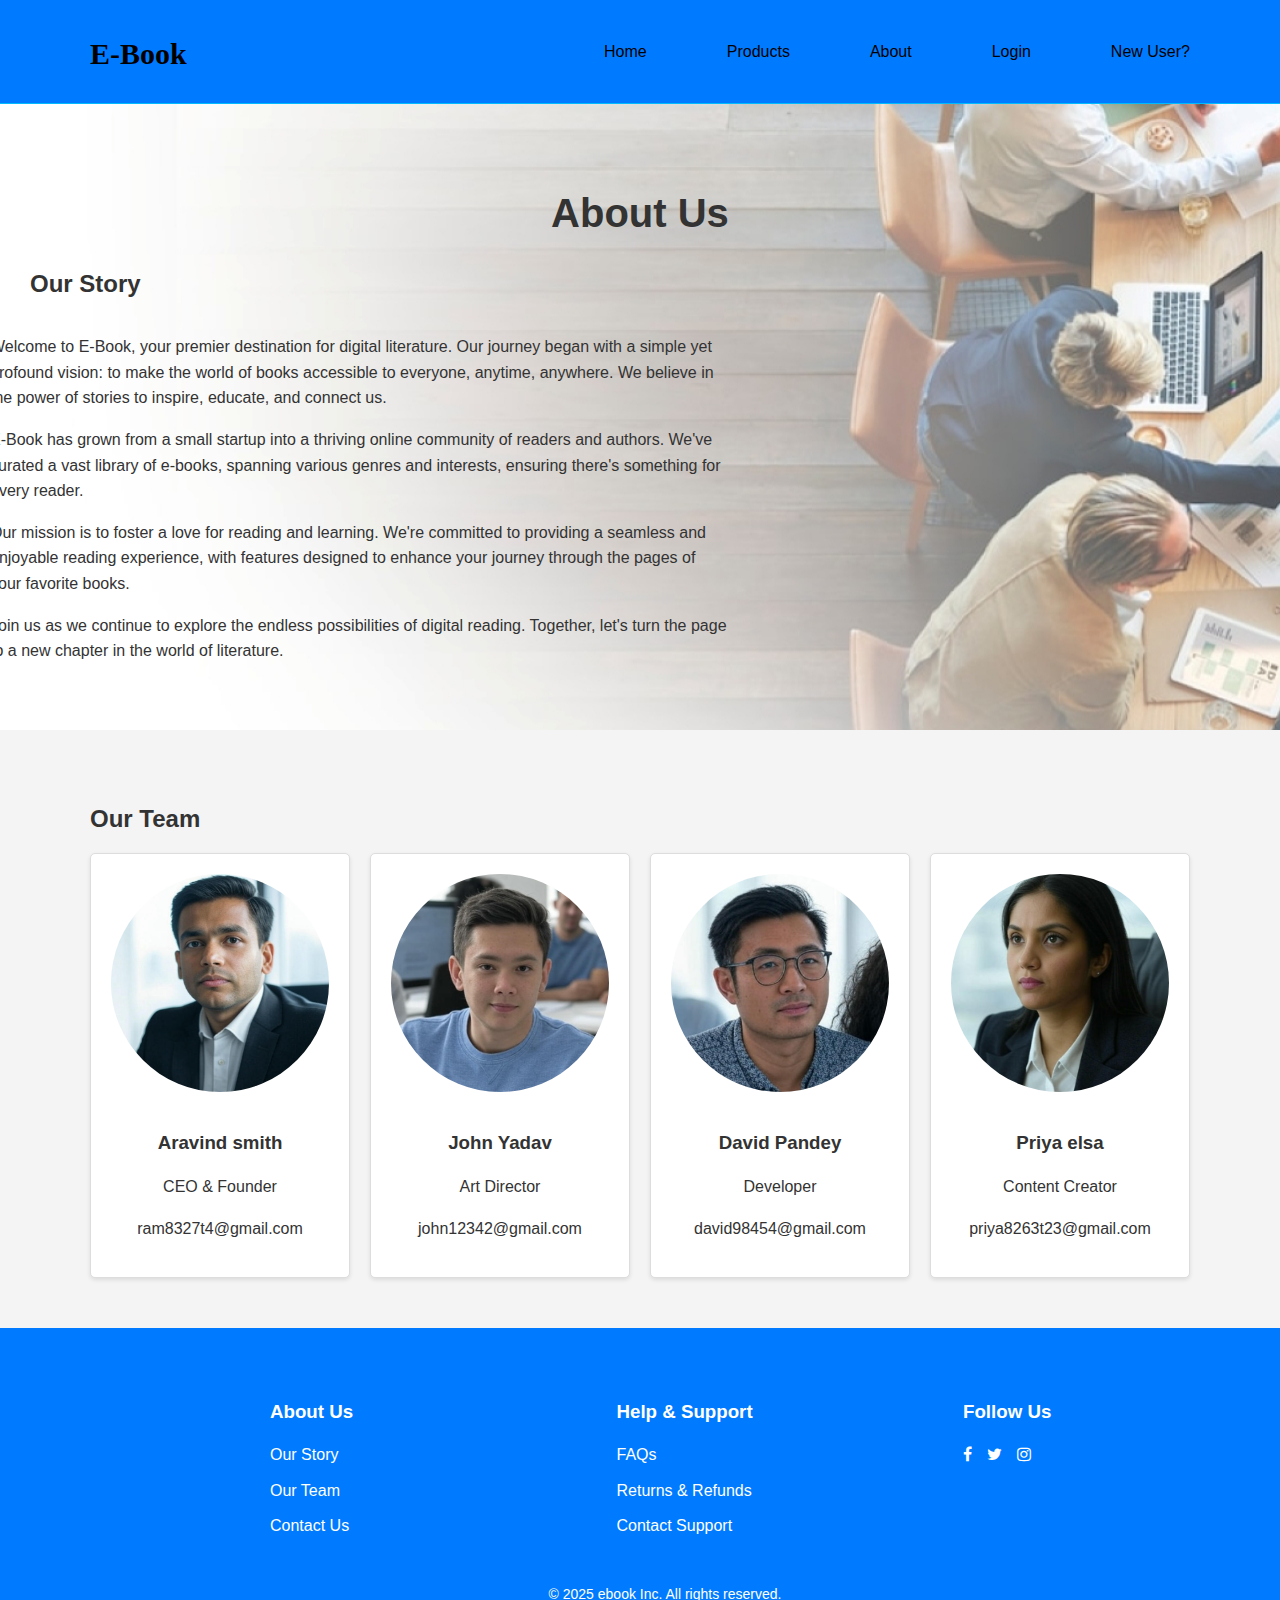
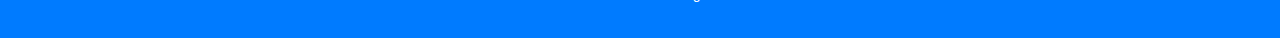
<file: about.html>
<!DOCTYPE html>
<html lang="en">
<head>
    <meta charset="UTF-8">
    <meta name="viewport" content="width=device-width, initial-scale=1.0">
    <title>E-Book Library - About Us</title>
    <link rel="stylesheet" href="styles.css">
    <link rel="stylesheet" href="https://cdnjs.cloudflare.com/ajax/libs/font-awesome/4.7.0/css/font-awesome.min.css">
</head>
<body>
    <header>
        <div class="container">
            <h1 class="logo"><a href="index.html" >E-Book</a></h1>
            <nav>
                <ul>
                    <li><a href="index.html" target="_blank">Home</a></li>
                    <li><a href="products.html" target="_blank">Products</a></li>
                    <li><a href="about.html" target="_blank">About</a></li>
                    <li><a href="login.html" target="_blank">Login</a></li>
                    <li><a href="signup.html" target="_blank">New User?</a></li>
                </ul>
            </nav>
        </div>
    </header>

    <section class="our-story">
        <div class="container">
            <h1>About Us</h1>
            <h2>Our Story</h2>
            <div class="story-content">
                <div class="story-text">
                    <p>Welcome to E-Book, your premier destination for digital literature. Our journey began with a simple yet profound vision: to make the world of books accessible to everyone, anytime, anywhere. We believe in the power of stories to inspire, educate, and connect us.</p>
                    <p>E-Book has grown from a small startup into a thriving online community of readers and authors. We've curated a vast library of e-books, spanning various genres and interests, ensuring there's something for every reader.</p>
                    <p>Our mission is to foster a love for reading and learning. We're committed to providing a seamless and enjoyable reading experience, with features designed to enhance your journey through the pages of your favorite books.</p>
                    <p>Join us as we continue to explore the endless possibilities of digital reading. Together, let's turn the page to a new chapter in the world of literature.</p>
                </div>
            </div>
        </div>
    </section>

    <section class="our-team">
        <div class="container">
            <h2>Our Team</h2>
            <div class="team-grid">
                <div class="team-member">
                    <img src="images/ceo.jpg" alt="Ram">
                    <h3>Aravind smith</h3>
                    <p>CEO & Founder</p>
                    <p>ram8327t4@gmail.com</p>
                </div>
                <div class="team-member">
                    <img src="images/art_director.jpg" alt="John">
                    <h3>John Yadav</h3>
                    <p>Art Director</p>
                    <p>john12342@gmail.com</p>
                </div>
                <div class="team-member">
                    <img src="images/developer.jpg" alt="David">
                    <h3>David Pandey</h3>
                    <p>Developer</p>
                    <p>david98454@gmail.com</p>
                </div>
                <div class="team-member">
                    <img src="images/content_creator.jpg" alt="Priya">
                    <h3>Priya elsa</h3>
                    <p>Content Creator</p>
                    <p>priya8263t23@gmail.com</p>
                </div>
            </div>
        </div>
    </section>

    <footer  class="footer">
        <div class="container">
          <div class="row">
            <div class="col1">
              <h3>About Us</h3>
              <ul>
                <li><a href="#">Our Story</a></li>
                <li><a href="#">Our Team</a></li>
                <li><a href="#">Contact Us</a></li>
              </ul>
            </div>
            <div class="col1">
                <h3>Help & Support</h3>
              <ul>
                <li><a href="#">FAQs</a></li>
                <li><a href="#">Returns & Refunds</a></li>
                <li><a href="#">Contact Support</a></li>
              </ul>
            </div>
            <div class="col1">
                <h3>Follow Us</h3>
              <ul style="display: flex; gap: 15px;">
                <li><a href="#" ><i class="fa fa-facebook"></i> </a></li>
                <li><a href="#" ><i class="fa fa-twitter"></i> </a></li>
                <li><a href="#" ><i class="fa fa-instagram"></i> </a></li>
              </ul>
            </div> 
          </div>
          
          <p>&copy; 2025 ebook Inc. All rights reserved.</p>
        </div>
    </footer>
</body>
</html>
</file>
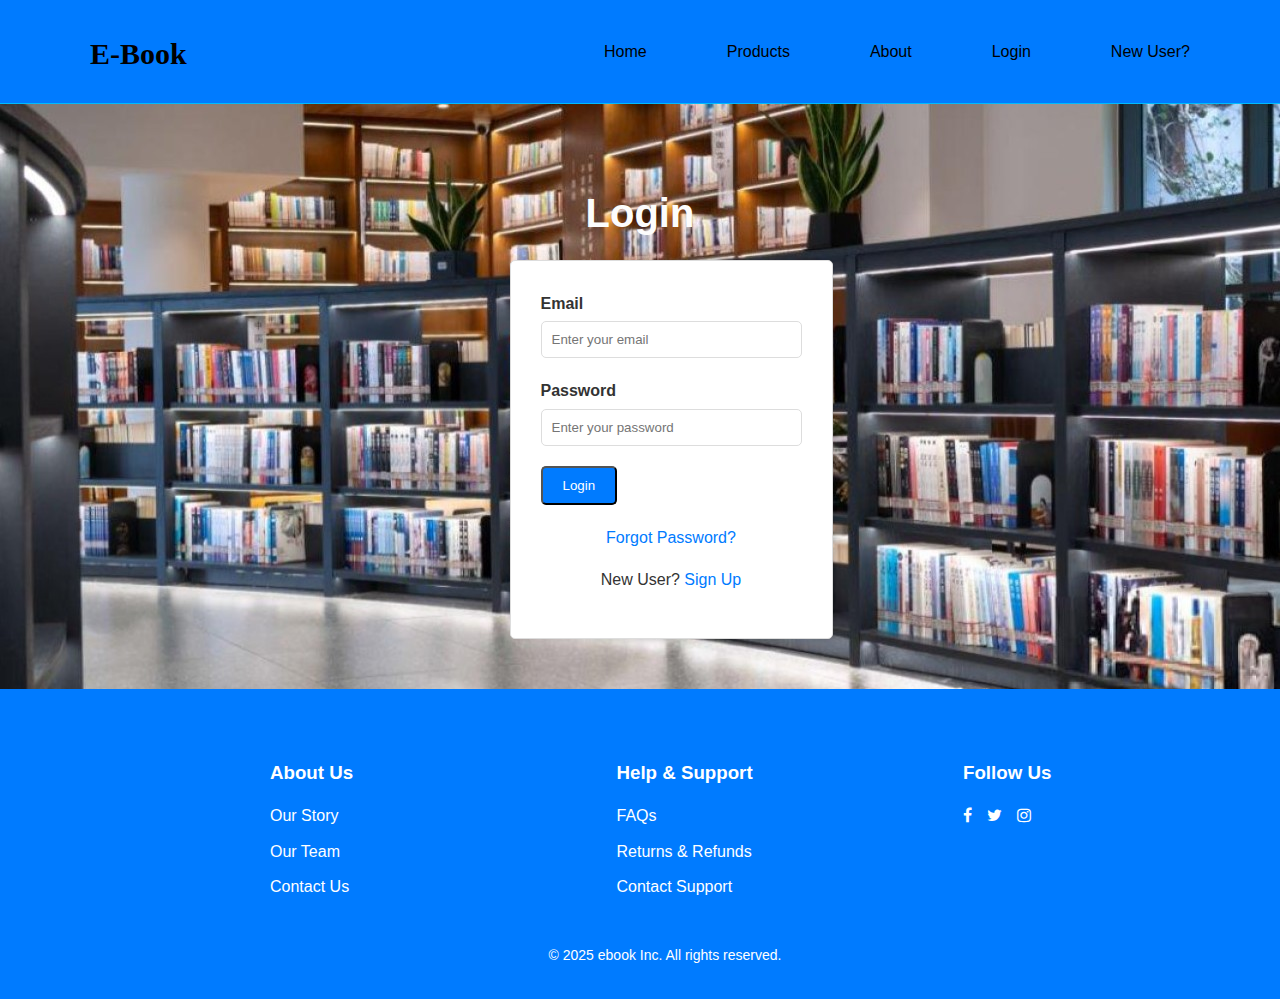
<file: login.html>
<!DOCTYPE html>
<html lang="en">
<head>
    <meta charset="UTF-8">
    <meta name="viewport" content="width=device-width, initial-scale=1.0">
    <title>E-Book Library - Login</title>
    <link rel="stylesheet" href="styles.css">
    <link rel="stylesheet" href="https://cdnjs.cloudflare.com/ajax/libs/font-awesome/4.7.0/css/font-awesome.min.css">
</head>
<body>
    <header>
        <div class="container">
            <h1 class="logo"><a href="index.html" >E-Book</a></h1>
            <nav>
                <ul>
                    <li><a href="index.html" target="_blank">Home</a></li>
                    <li><a href="products.html" target="_blank">Products</a></li>
                    <li><a href="about.html" target="_blank">About</a></li>
                    <li><a href="login.html" target="_blank">Login</a></li>
                    <li><a href="signup.html" target="_blank">New User?</a></li>
                </ul>
            </nav>
        </div>
    </header>
    <section class="login-form-section">
        <div class="container">
            <h1 style="color: rgb(252, 252, 252);">Login</h1>
            <form class="login-form">
                <div class="form-group">
                    <label for="email">Email</label>
                    <input type="email" id="email" name="email" placeholder="Enter your email" required>
                </div>
                <div class="form-group">
                    <label for="password">Password</label>
                    <input type="password" id="password" name="password" placeholder="Enter your password">
                </div>
                <button type="submit" class="btn">Login</button>
                <div class="form-links">
                    <a href="#">Forgot Password?</a>
                    <p>New User? <a href="signup.html">Sign Up</a></p>
                </div>
            </form>
        </div>
    </section>

    <footer class="footer">
        <div class="container">
          <div class="row">
            <div class="col1">
                <h3>About Us</h3>
              <ul>
                <li><a href="#">Our Story</a></li>
                <li><a href="#">Our Team</a></li>
                <li><a href="#">Contact Us</a></li>
              </ul>
            </div>
            <div class="col1">
                <h3>Help & Support</h3>
              <ul>
                <li><a href="#">FAQs</a></li>
                <li><a href="#">Returns & Refunds</a></li>
                <li><a href="#">Contact Support</a></li>
              </ul>
            </div>
            <div class="col1">
                <h3>Follow Us</h3>
              <ul style="display: flex; gap: 15px;">
                <li><a href="#" ><i class="fa fa-facebook"></i> </a></li>
                <li><a href="#" ><i class="fa fa-twitter"></i> </a></li>
                <li><a href="#" ><i class="fa fa-instagram"></i> </a></li>
              </ul>
            </div> 
          </div>
          
          <p>&copy; 2025 ebook Inc. All rights reserved.</p>
        </div>
    </footer>
</body>
</html>
</file>
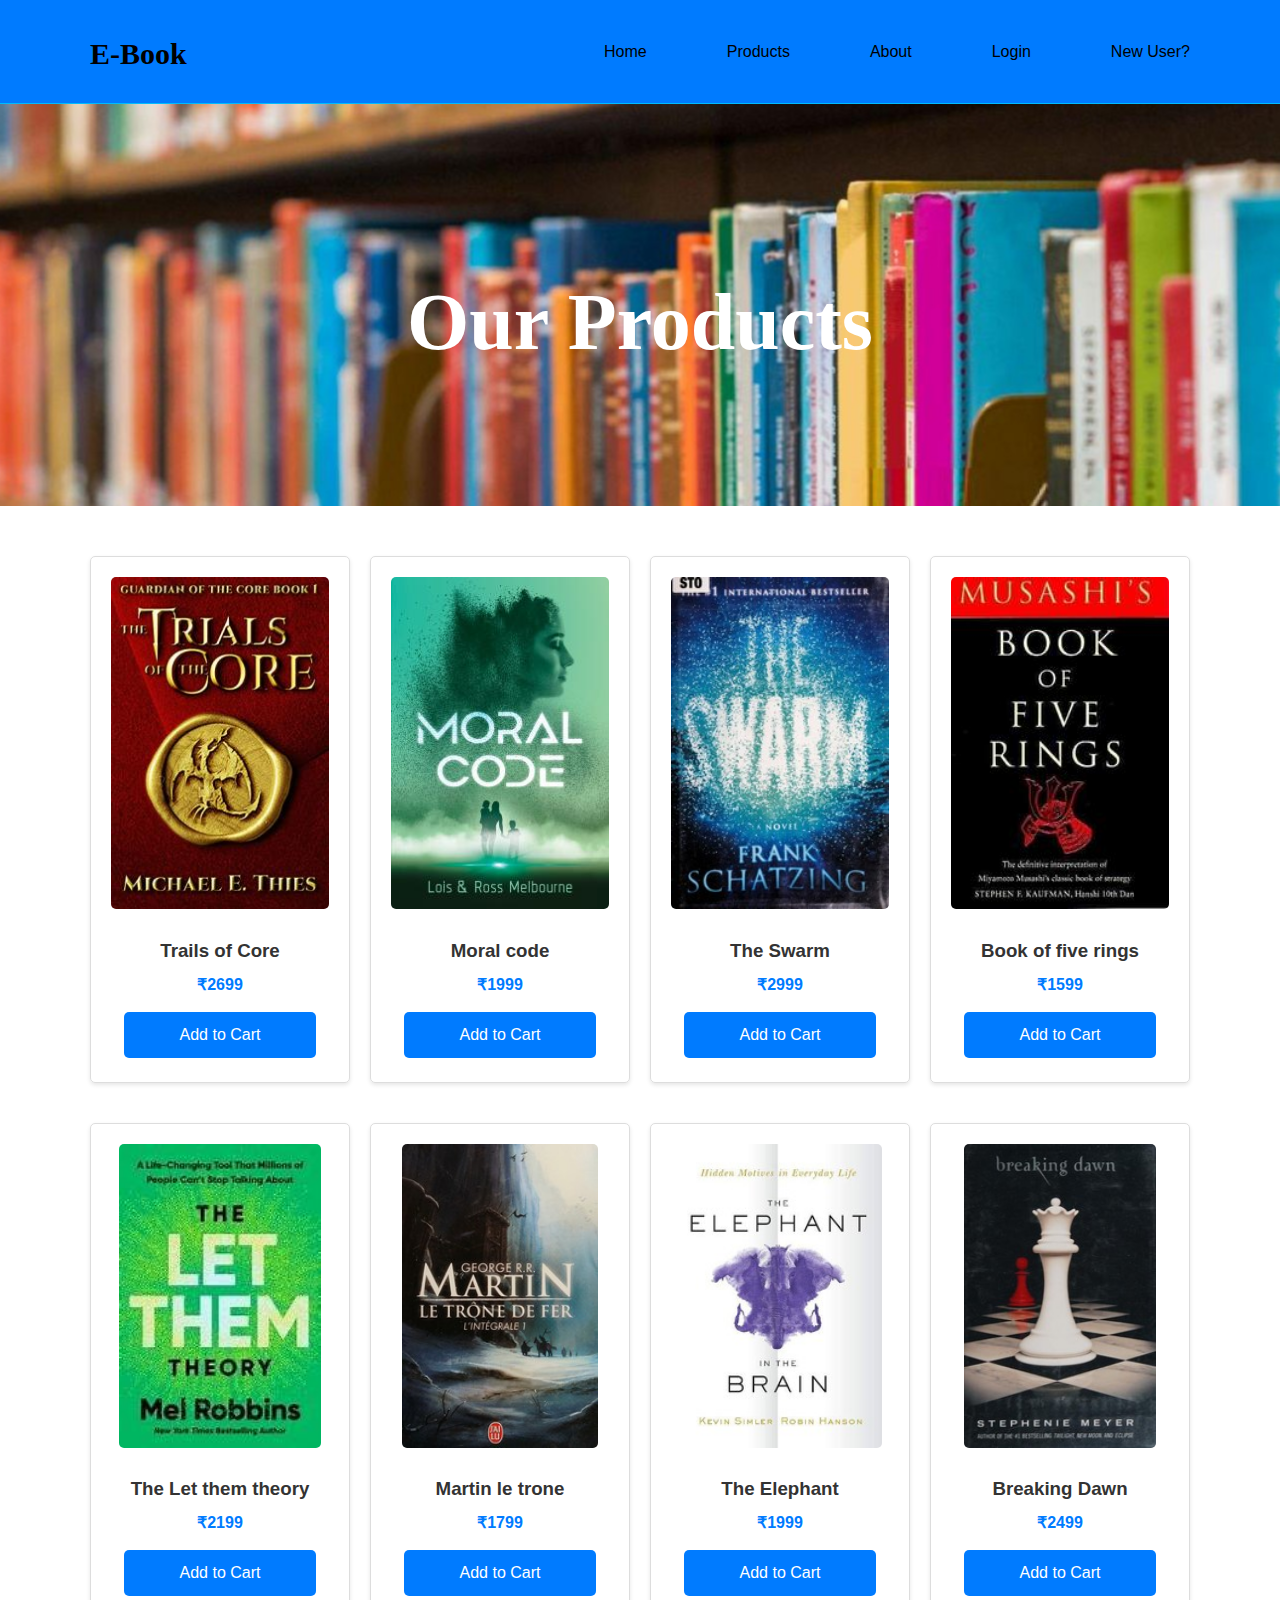
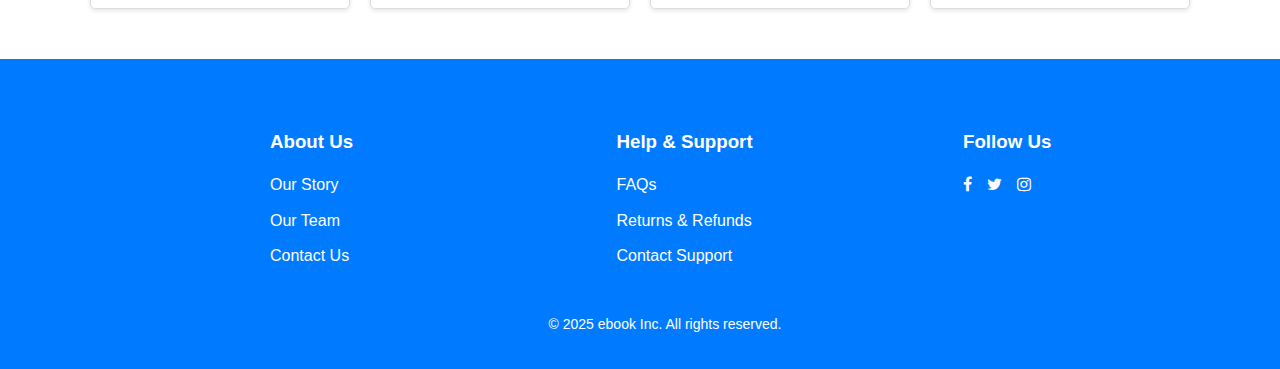
<file: products.html>
<!DOCTYPE html>
<html lang="en">
<head>
    <title>E-Book Library - Products</title>
    <meta charset="UTF-8">
    <meta name="viewport" content="width=device-width, initial-scale=1.0">
    <link rel="stylesheet" href="styles.css">
    <link rel="stylesheet" href="https://cdnjs.cloudflare.com/ajax/libs/font-awesome/4.7.0/css/font-awesome.min.css">
</head>
<body>
    <header>
        <div class="container">
            <h1 class="logo"><a href="index.html" >E-Book</a></h1>
            <nav>
                <ul>
                    <li><a href="index.html" target="_blank">Home</a></li>
                    <li><a href="products.html" target="_blank">Products</a></li>
                    <li><a href="about.html" target="_blank">About</a></li>
                    <li><a href="login.html" target="_blank">Login</a></li>
                    <li><a href="signup.html" target="_blank">New User?</a></li>
                </ul>
            </nav>
        </div>
    </header>

    <section class="home">
        <div class="container">
            <h1>Our Products</h1>
        </div>
    </section>
    <section class="products">
        <div class="container">
            <div class="product-grid">
                <div class="product">
                    <img src="images/img12.jpg" alt="Trails of Core">
                    <h3>Trails of Core</h3>
                    <p class="price">₹2699</p>
                    <a href="#" class="btn">Add to Cart</a>
                </div>
                <div class="product">
                    <img src="images/img11.jpg" alt="Moral code">
                    <h3>Moral code</h3>
                    <p class="price">₹1999</p>
                    <a href="#" class="btn">Add to Cart</a>
                </div>
                <div class="product">
                    <img src="images/img10.jpg" alt="The Swarm">
                    <h3>The Swarm</h3>
                    <p class="price">₹2999</p>
                    <a href="#" class="btn">Add to Cart</a>
                </div>
                <div class="product">
                    <img src="images/img9.jpg" alt="Book of five rings">
                    <h3>Book of five rings</h3>
                    <p class="price">₹1599</p>
                    <a href="#" class="btn">Add to Cart</a>
                </div>
                <div class="product">
                    <img src="images/img8.jpg" alt="The Let them theory">
                    <h3>The Let them theory</h3>
                    <p class="price">₹2199</p>
                    <a href="#" class="btn">Add to Cart</a>
                </div>
                <div class="product">
                    <img src="images/img7.jpg" alt="Martin le trone">
                    <h3>Martin le trone</h3>
                    <p class="price">₹1799</p>
                    <a href="#" class="btn">Add to Cart</a>
                </div>
                <div class="product">
                    <img src="images/img6.jpg" alt="The Elephant in the Brain">
                    <h3>The Elephant</h3>
                    <p class="price">₹1999</p>
                    <a href="#" class="btn">Add to Cart</a>
                </div>
                <div class="product">
                    <img src="images/img5.jpg" alt="Breaking Dawn">
                    <h3>Breaking Dawn</h3>
                    <p class="price">₹2499</p>
                    <a href="#" class="btn">Add to Cart</a>
                </div>
            </div>
        </div>
    </section>

    <footer class="footer">
        <div class="container">
          <div class="row">
            <div class="col1">
              <h3>About Us</h3>
              <ul>
                <li><a href="#">Our Story</a></li>
                <li><a href="#">Our Team</a></li>
                <li><a href="#">Contact Us</a></li>
              </ul>
            </div>
            <div class="col1">
              <h3>Help & Support</h3>
              <ul>
                <li><a href="#">FAQs</a></li>
                <li><a href="#">Returns & Refunds</a></li>
                <li><a href="#">Contact Support</a></li>
              </ul>
            </div>
            <div class="col1">
              <h3>Follow Us</h3>
              <ul style="display: flex; gap: 15px;">
                <li><a href="#" ><i class="fa fa-facebook"></i> </a></li>
                <li><a href="#" ><i class="fa fa-twitter"></i> </a></li>
                <li><a href="#" ><i class="fa fa-instagram"></i> </a></li>
              </ul>
            </div> 
          </div>
          
          <p>&copy; 2025 ebook Inc. All rights reserved.</p>
        </div>
    </footer>
</body>
</html>
</file>
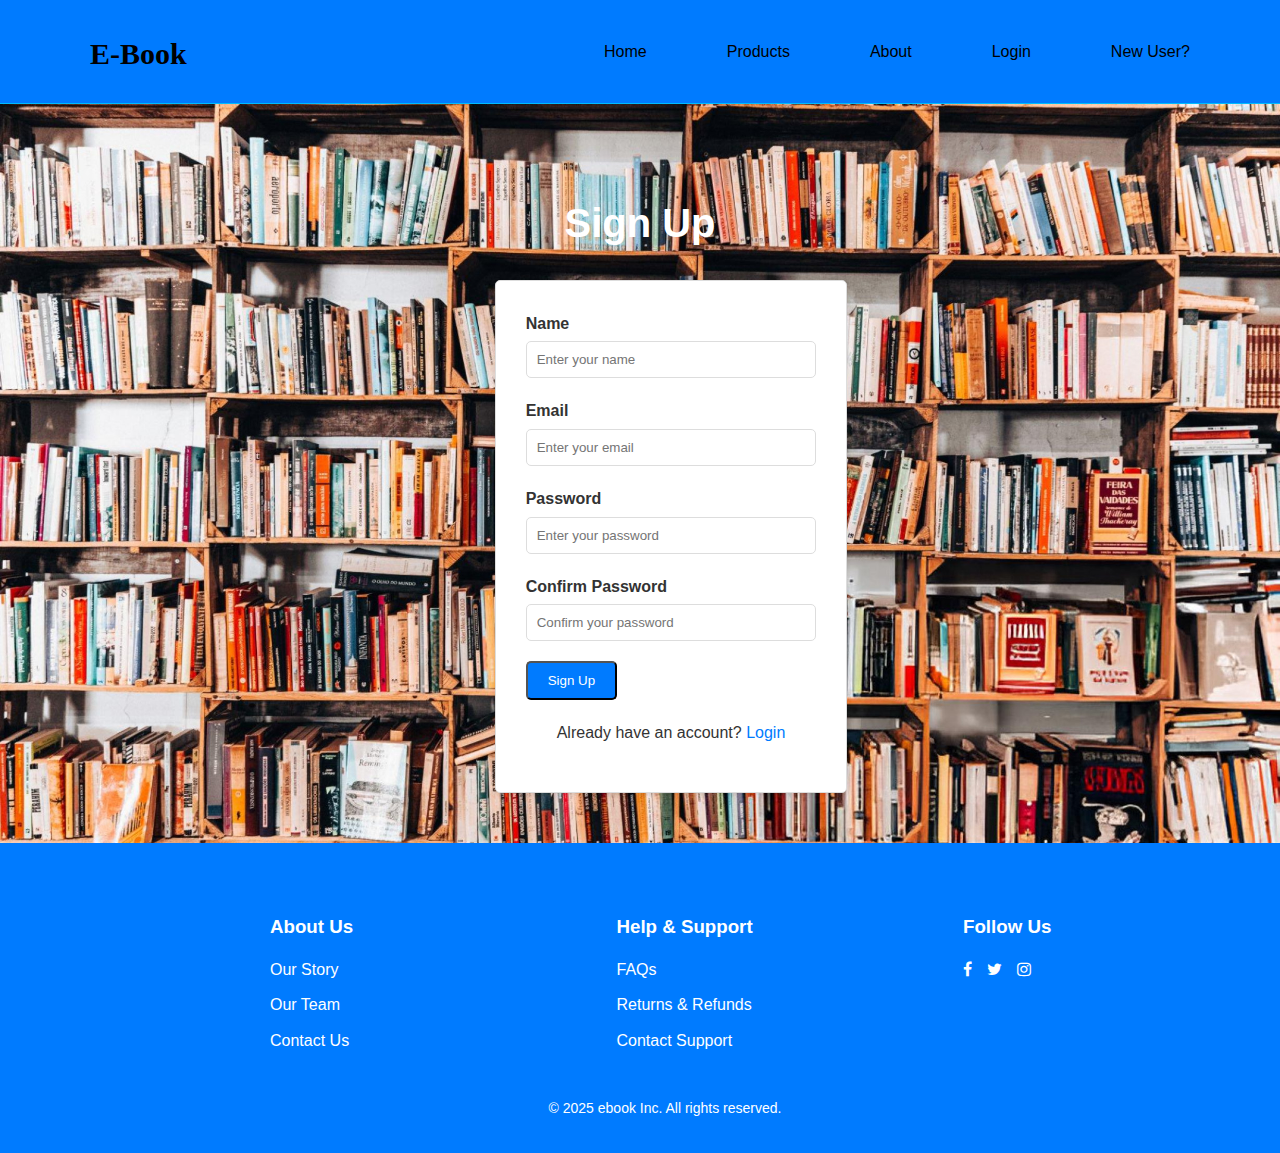
<file: signup.html>
<!DOCTYPE html>
<html lang="en">
<head>
    <meta charset="UTF-8">
    <meta name="viewport" content="width=device-width, initial-scale=1.0">
    <title>E-Book Library - Sign Up</title>
    <link rel="stylesheet" href="styles.css">
    <link rel="stylesheet" href="https://cdnjs.cloudflare.com/ajax/libs/font-awesome/4.7.0/css/font-awesome.min.css">
</head>
<body>
    <header>
            <div class="container">
                <h1 class="logo"><a href="index.html" >E-Book</a></h1>
            <nav>
                <ul>
                    <li><a href="index.html" target="_blank">Home</a></li>
                    <li><a href="products.html" target="_blank">Products</a></li>
                    <li><a href="about.html" target="_blank">About</a></li>
                    <li><a href="login.html" target="_blank">Login</a></li>
                    <li><a href="signup.html" target="_blank">New User?</a></li>
                 </ul>
            </nav>
        </div>
    </header>

    <section class="signup-form-section">
        <div class="container">
            <h1>Sign Up</h1>
            <form class="signup-form">
                <div class="form-group">
                    <label for="name">Name</label>
                    <input type="text" id="name" name="name" placeholder="Enter your name" required>
                </div>
                <div class="form-group">
                    <label for="email">Email</label>
                    <input type="email" id="email" name="email" placeholder="Enter your email" required>
                </div>
                <div class="form-group">
                    <label for="password">Password</label>
                    <input type="password" id="password" name="password" placeholder="Enter your password" required>
                </div>
                <div class="form-group">
                    <label for="confirm_password">Confirm Password</label>
                    <input type="password" id="confirm_password" name="confirm_password" placeholder="Confirm your password" required>
                </div>
                <button type="submit" class="btn">Sign Up</button>
                <div class="form-links">
                    <p>Already have an account? <a href="login.html">Login</a></p>
                </div>
            </form>
        </div>
    </section>

    <footer class="footer">
        <div class="container">
          <div class="row">
            <div class="col1">
                <h3>About Us</h3>
              <ul>
                <li><a href="#">Our Story</a></li>
                <li><a href="#">Our Team</a></li>
                <li><a href="#">Contact Us</a></li>
              </ul>
            </div>
            <div class="col1">
                <h3>Help & Support</h3>
              <ul>
                <li><a href="#">FAQs</a></li>
                <li><a href="#">Returns & Refunds</a></li>
                <li><a href="#">Contact Support</a></li>
              </ul>
            </div>
            <div class="col1">
                <h3>Follow Us</h3>
              <ul style="display: flex; gap: 15px;">
                <li><a href="#" ><i class="fa fa-facebook"></i> </a></li>
                <li><a href="#" ><i class="fa fa-twitter"></i> </a></li>
                <li><a href="#" ><i class="fa fa-instagram"></i> </a></li>
              </ul>
            </div> 
          </div>
          
          <p>&copy; 2025 ebook Inc. All rights reserved.</p>
        </div>
    </footer>
</body>
</html>
</file>
<file: styles.css>
body {
    font-family: Arial, sans-serif;
    margin: 0;
    line-height: 1.6;
    color: #333;
}

.container {
    max-width: 1100px;
    margin: 0 auto;
    padding: 0 20px;
}

h1, h2, h3 {
    margin-bottom: 15px;
}

.btn {
    display: inline-block;
    background-color: #007bff;
    color: #fff;
    padding: 10px 20px;
    border-radius: 5px;
    text-decoration: none;
    transition: background-color 0.3s;
}

.btn:hover {
    background-color: #0c389f;
}

header {
    background-color: #007bff;
    color: white;
    padding: 10px 0;
    border-bottom: 1px solid #00bbff;
    position: sticky;
    top: 0; 
    z-index: 100;
    width: 100%;
}

header .container {
    display: flex;
    justify-content: space-between;
    align-items: center;
}

header .logo {
    font-weight: bold;
    font-size: 30px;
    color: black;
    font-family: Cinzel, serif;
}

header .logo a{
    text-decoration: none;
    color: black;
}

header nav ul {
    list-style: none;
    padding: 0;
    display: flex;
}

header nav ul li {
    margin-left: 80px;
}

header nav a {
    text-decoration: none;
    color: #000000;
    transition: color 0.3s;
}

nav a:hover {
    color: #ffffff;
}

.home {
    background: url("images/products.jpg") no-repeat center;
    color: #fff;
    text-align: center;
    padding: 100px 0;
}

.home h1 {
    margin-bottom: 20px;
    font-size: 80px; 
    font-family: 'product sans';
}

.home p {
    font-size: 20px;
    margin-bottom: 30px;
    font-family: 'product sans';
}

.featured-books {
    padding: 30px 0px;
}

.book-grid {
    display: grid;
    grid-template-columns: repeat(auto-fit, minmax(200px, 1fr));
    gap: 20px;
}

.book {
    border: 1px solid #ddd;
    padding: 10px;
    border-radius: 5px;
    text-align: center;
    box-shadow: 0 2px 4px rgba(0, 0, 0, 0.1);
}

.book h3 {
    margin-bottom: 5px;
    font-family: 'Book Antiqua', sans-serif;
}

.book img {
    max-width: 100%;
    height: 80%;
    border-radius: 5px;
}

.featured-brands {
    padding: 40px 0;
    background-color: #ffffff;
    text-align: center;
}

.brand-grid {
    display: grid;
    grid-template-columns: repeat(auto-fit, minmax(150px, 1fr));
    gap: 20px;
    justify-items: center;
}

.brand img {
    max-width: 100%;
    height: auto;
    opacity: 0.7; 
    transition: opacity 0.3s ease;
}

.brand img:hover {
    opacity: 1;
}

.subscribe {
    background-color: #007bff;
    color: #fff;
    padding: 50px 0;
    text-align: center;
}

.subscribe p {
    margin-bottom: 20px;
}

.subscribe input[type="email"] {
    padding: 10px;
    border: none;
    border-radius: 5px;
    margin-right: 10px;
    width: 250px;
}

.footer {
    background-color:  #007bff;
    color: white;
    padding: 20px 0;
    padding-left: 250px;
    height: 30vh;
    }
    
    .footer .row {
      display: flex;
      flex-wrap: wrap;
      justify-content: space-between;
      padding-top: 30px;
    }

    .footer .col1 {
    flex-basis: 30%;
    margin-bottom: 20px;
     }

    .footer h4 {
      font-weight: bold;
      margin-bottom: 10px;
      font-family: Arial, Helvetica, sans-serif;
    }

    .footer ul {
      list-style: none;
      padding: 0;
      margin: 0;
    }

    .footer li {
    margin-bottom: 10px;
    }

    .footer a {
      color:white;
      text-decoration: none;
      font-family: Arial, Helvetica, sans-serif;
      font-size: 16px;

     }

    .footer a:hover {
      color: whitesmoke;
    }

    .footer p {
       font-size: 14px;
       text-align: center;
       font-family: Arial, Helvetica, sans-serif;
       margin-right: 200px;
    }

@media (max-width: 768px) {
    header .container {
        flex-direction: column;
        text-align: center;
    }

    nav ul {
        margin-top: 10px;
        flex-direction: column;
    }

    nav ul li {
        margin: 5px 0;
    }
    .hero h2{
        font-size: 2rem;
    }
    .subscribe input[type="email"]{
        width: 100%;
        margin-bottom: 10px;
        margin-right: 0;
    }
    .subscribe form{
        display: flex;
        flex-direction: column;
        align-items: center;
    }
}

.products {
    padding: 50px 0;
}

.product-grid {
    display: grid;
    grid-template-columns: repeat(auto-fit, minmax(250px, 1fr));
    gap: 40px 20px;
}

.product {
    border: 1px solid #ddd;
    padding: 20px 20px 30px;
    border-radius: 5px;
    box-shadow: 0 2px 4px rgba(0, 0, 0, 0.1);
    text-align: center;
}

.product img {
    max-width: 100%;
    height: 70%;
    border-radius: 5px;
}

.product h3 {
    margin-bottom: -10px;
    font-family: 'Book Antiqua', sans-serif;
}

.product .price {
    font-weight: bold;
    color: #007bff;
    margin-bottom: 15px;

}
.product .btn{
    width: 70%;
    text-align: center;
}

/* About Page Styles */
.our-story {
    background-image: url("images/about.jpg") ;
    padding: 50px 0;
}

.our-story h1 {
    font-size: 40px;
    color: #333;
    text-align: center;
    padding: 0px 0;
}

.our-story h2 {
    margin-left: -60px;
}
.story-content {
    display: flex;
    gap: 30px;
    align-items: center;
}

.story-text {
    flex: 1;
    margin-right: 460px;
    margin-left: -100px;
}

.our-team {
    background-color: #f4f4f4;
    padding: 50px 0;
}

.team-grid {
    display: grid;
    grid-template-columns: repeat(auto-fit, minmax(200px, 1fr));
    gap: 20px;
}

.team-member {
    background-color: #fff;
    border: 1px solid #ddd;
    padding: 20px;
    border-radius: 5px;
    box-shadow: 0 2px 4px rgba(0, 0, 0, 0.1);
    text-align: center;
}

.team-member img {
    max-width: 100%;
    height: auto;
    border-radius: 50%;
    margin-bottom: 10px;
}

.team-member h3 {
    margin-bottom: 5px;
}

@media (max-width: 768px) {
    .story-content {
        flex-direction: column;
    }
}

/* Login Page Styles */
.login-form-section h1 {
    font-size: 40px;
    color: #fff;
    text-align: center;
    padding: 0px 0;
}

.login-form-section {
    background-image: url("images/login.jpg");
    padding: 50px 0;
    display: flex;
    justify-content: center;
    align-items: center;
}

.login-form {
    background-color: #fff;
    border: 1px solid #ddd;
    padding: 30px;
    border-radius: 5px;
    box-shadow: 0 2px 4px rgba(0, 0, 0, 0.1);
    width: 100%;
    max-width: 400px;
}

.form-group {
    margin-bottom: 20px;
}

.form-group label {
    display: block;
    margin-bottom: 5px;
    font-weight: bold;
}

.form-group input[type="email"],
.form-group input[type="password"] {
    width: 100%;
    padding: 10px;
    border: 1px solid #ddd;
    border-radius: 5px;
    box-sizing: border-box;
}

.form-links {
    margin-top: 20px;
    text-align: center;
}

.form-links a {
    color: #007bff;
    text-decoration: none;
}

.form-links a:hover {
    text-decoration: underline;
}

/* Sign Up Page Styles */
.signup-form-section h1 {
    color: #fff;
    text-align: center;
    padding: 10px 0;
    font-size: 40px;
}

.signup-form-section {
    background: url('images/signup.jpg') no-repeat center center/cover;
    padding: 50px 0;
    display: flex;
    justify-content: center;
    align-items: center;
}

.signup-form {
    background-color: #fff;
    border: 1px solid #ddd;
    padding: 30px;
    border-radius: 5px;
    box-shadow: 0 2px 4px rgba(0, 0, 0, 0.1);
    width: 100%;
    max-width: 400px;
}

.signup-form .form-group {
    margin-bottom: 20px;
}

.signup-form .form-group label {
    display: block;
    margin-bottom: 5px;
    font-weight: bold;
}

.signup-form .form-group input[type="text"],
.signup-form .form-group input[type="email"],
.signup-form .form-group input[type="password"] {
    width: 100%;
    padding: 10px;
    border: 1px solid #ddd;
    border-radius: 5px;
    box-sizing: border-box;
}

.signup-form .form-links {
    margin-top: 20px;
    text-align: center;
}

.signup-form .form-links a {
    color: #007bff;
    text-decoration: none;
}

.signup-form .form-links a:hover {
    text-decoration: underline;
}
</file>
